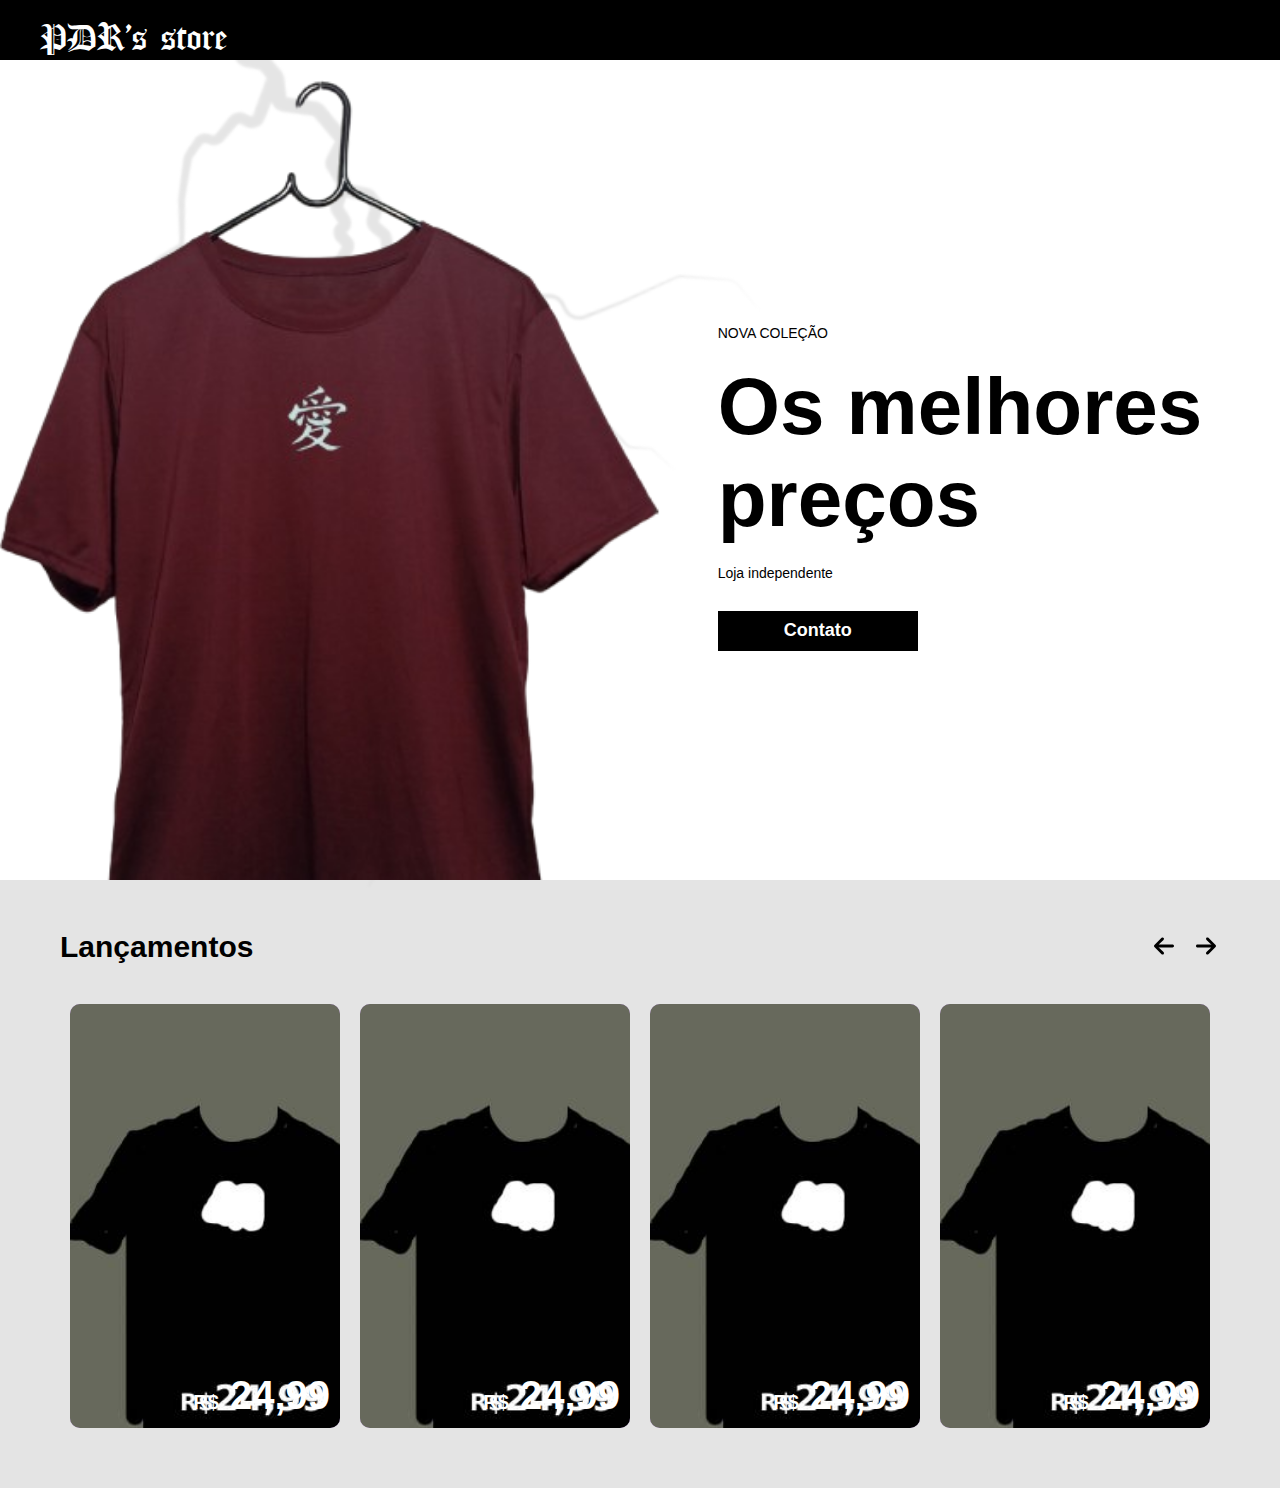
<file: index.html>
<!DOCTYPE html>
<html lang="en">
<head>
    <meta charset="UTF-8">
    <meta name="viewport" content="width=device-width, initial-scale=1.0">
    <title>PDR's store</title>
    <link rel="stylesheet" href="style.css">
</head>
<body>
    <header>
        <p>PDR's store</p>
        <button class="carrinho">car</button>
    </header>
    <main>
        <img class="raio2" src="imgs/raio2.png" alt="">
        <div class="banner">
            <div class="cntrL">
                <div>
                    <p>NOVA COLEÇÃO</p>
                    <h1>Os melhores <br>preços</h1>
                    <p>Loja independente</p>
                    <button class="verMais">Contato</button>
                </div>
            </div>
            <div class="cntrR">
                <div>
                    <picture>
                        <!-- Quando a tela for maior que 1000px -->
                        <source srcset="imgs/camisaHeader3.png" media="(min-width: 600px) and (max-width: 825px)">
                        <!-- Quando a tela for menor que 1000px -->
                        <img src="imgs/camisaHeader.png" alt="Imagem Responsiva">
                      </picture>
                </div>
            </div>    
        </div>
        <div class="cntrConteudo">
            <div class="cntrTitle">
                <h2>Lançamentos</h2>
                <span>
                    <button><svg xmlns="http://www.w3.org/2000/svg" version="1.1" xmlns:xlink="http://www.w3.org/1999/xlink" width="512" height="512" x="0" y="0" viewBox="0 0 447.243 447.243" style="enable-background:new 0 0 512 512" xml:space="preserve" class=""><g><path d="M420.361 192.229a31.967 31.967 0 0 0-5.535-.41H99.305l6.88-3.2a63.998 63.998 0 0 0 18.08-12.8l88.48-88.48c11.653-11.124 13.611-29.019 4.64-42.4-10.441-14.259-30.464-17.355-44.724-6.914a32.018 32.018 0 0 0-3.276 2.754l-160 160c-12.504 12.49-12.515 32.751-.025 45.255l.025.025 160 160c12.514 12.479 32.775 12.451 45.255-.063a32.084 32.084 0 0 0 2.745-3.137c8.971-13.381 7.013-31.276-4.64-42.4l-88.32-88.64a64.002 64.002 0 0 0-16-11.68l-9.6-4.32h314.24c16.347.607 30.689-10.812 33.76-26.88 2.829-17.445-9.019-33.88-26.464-36.71z" fill="#000000" opacity="1" data-original="#000000" class=""></path></g></svg></button>
                    <button><svg xmlns="http://www.w3.org/2000/svg" version="1.1" xmlns:xlink="http://www.w3.org/1999/xlink" width="512" height="512" x="0" y="0" viewBox="0 0 447.243 447.243" style="enable-background:new 0 0 512 512" xml:space="preserve" class=""><g transform="matrix(-1,1.2246467991473532e-16,-1.2246467991473532e-16,-1,447.242244720459,447.2415199279785)"><path d="M420.361 192.229a31.967 31.967 0 0 0-5.535-.41H99.305l6.88-3.2a63.998 63.998 0 0 0 18.08-12.8l88.48-88.48c11.653-11.124 13.611-29.019 4.64-42.4-10.441-14.259-30.464-17.355-44.724-6.914a32.018 32.018 0 0 0-3.276 2.754l-160 160c-12.504 12.49-12.515 32.751-.025 45.255l.025.025 160 160c12.514 12.479 32.775 12.451 45.255-.063a32.084 32.084 0 0 0 2.745-3.137c8.971-13.381 7.013-31.276-4.64-42.4l-88.32-88.64a64.002 64.002 0 0 0-16-11.68l-9.6-4.32h314.24c16.347.607 30.689-10.812 33.76-26.88 2.829-17.445-9.019-33.88-26.464-36.71z" fill="#000000" opacity="1" data-original="#000000" class=""></path></g></svg></button>
                </span>
            </div>
            <div class="cntrBox">
                <div class="boxPost">
                    <img src="imgs/camisa.jpg" alt="">
                    <p class="preco"><span>R$</span> 24,99</p>
                </div>
                <div class="boxPost">
                    <img src="imgs/camisa.jpg" alt="">
                    <p class="preco"><span>R$</span> 24,99</p>
                </div>
                <div class="boxPost">
                    <img src="imgs/camisa.jpg" alt="">
                    <p class="preco"><span>R$</span> 24,99</p>
                </div>
                <div class="boxPost">
                    <img src="imgs/camisa.jpg" alt="">
                    <p class="preco"><span>R$</span> 24,99</p>
                </div>
            </div>
        </div>
    </main>
</body>
</html>
</file>
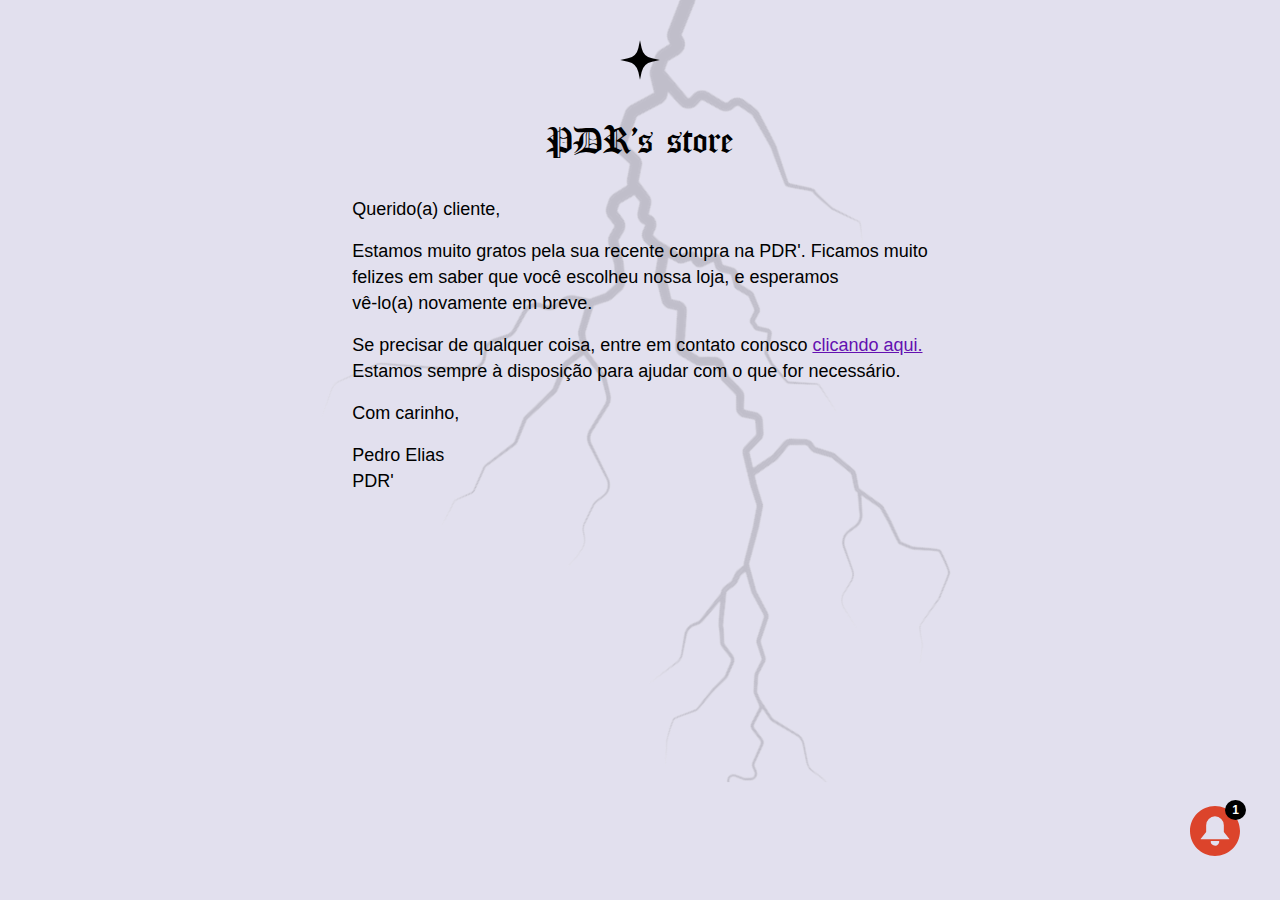
<file: redirecionador.html>
<!DOCTYPE html>
<html lang="pt-br">
<head>
    <meta charset="UTF-8">
    <meta name="viewport" content="width=device-width, initial-scale=1.0">
    <title>PDR's store - QR code</title>
    <link rel="stylesheet" href="redi.css">
</head>
<body>
    <div class="raio">
        <img class="imgRaio" src="imgs/raio.png" alt="">
    </div>
    <main>
        <svg xmlns="http://www.w3.org/2000/svg" version="1.1" xmlns:xlink="http://www.w3.org/1999/xlink" width="512" height="512" x="0" y="0" viewBox="0 0 24 24" style="enable-background:new 0 0 512 512" xml:space="preserve" class=""><g><linearGradient id="b" x1=".142" x2=".142" y1=".142" y2="23.858" gradientUnits="userSpaceOnUse"><stop stop-opacity="1" stop-color="#8a009d" offset="0"></stop><stop stop-opacity="1" stop-color="#010101" offset="1"></stop></linearGradient><clipPath id="a"><path d="M0 0h24v24H0z" fill="#000000" opacity="1" data-original="#000000" class=""></path></clipPath><g clip-path="url(#a)"><path fill="url(#b)" d="M12.979 4.794 12 .142l-.979 4.652a8.059 8.059 0 0 1-6.227 6.227L.142 12l4.652.979a8.06 8.06 0 0 1 6.227 6.227L12 23.858l.979-4.652a8.059 8.059 0 0 1 6.227-6.227L23.858 12l-4.652-.979a8.059 8.059 0 0 1-6.227-6.227z" opacity="1" data-original="url(#b)" class=""></path></g></g></svg>
        <h1>PDR's store</h1>
        <div class="conteudoCarta">
            <p>Querido(a) cliente,</p>
            <p>Estamos muito gratos pela sua recente compra na PDR'. Ficamos muito<br>felizes em saber que você escolheu nossa loja, e esperamos<br>vê-lo(a) novamente em breve.</p>
            <p>Se precisar de qualquer coisa, entre em contato conosco <a class="linkWpp" href="https://wa.me/5524998428760" target="_blank" rel="noopener noreferrer">clicando aqui.</a><br>Estamos sempre à disposição para ajudar com o que for necessário.</p>
            <p>Com carinho,</p>
            <p>Pedro Elias<br>PDR'</p>
        </div>

    </main>

    <div class="cntrMensagem">
        <div class="boxMensagem">
            <div class="topoInsta">
                <div class="cntrImg">
                    <div class="cntrNota">
                        <p>No insta tem desconto</p>
                        <div class="bola1"></div>
                        <div class="bola2"></div>
                    </div>
                    <img src="imgs/Perfil.png" alt="">
                </div>
                <div class="cntrBio">
                    <p>@pdrstoreoficial</p>
                    <p>𝗣𝗗𝗥'𝘀 𝘀𝘁𝗼𝗿𝗲 ⚡</p>
                    <p>📦 Envio pra todo canto do mundo</p>
                    <p>📍 Frete grátis pra Angra dos Reis</p>
                    <p>💸 Se apaixone pela peça ou receba seu dinheiro de... <span>mais</span></p>
                </div>
            </div>
            <div class="cntrBioMobile">
                <p>📦 Envio pra todo canto do mundo</p>
                <p>📍 Frete grátis pra Angra dos Reis</p>
                <p>💸 Se apaixone pela peça ou receba seu dinheiro de... <span>mais</span></p>
            </div>
            <div class="cntrBtnInsta">
                <button id="btnInstaSeguir">Que tal seguir nosso perfil?</button>
                <button id="btnInstaFechar">Agora não</button>
            </div>
        </div>
    </div>

    <footer>
        <div class="cntrBntNotfi">
            <div class="notification-badge">1</div>
            <svg xmlns="http://www.w3.org/2000/svg" version="1.1" xmlns:xlink="http://www.w3.org/1999/xlink" width="512" height="512" x="0" y="0" viewBox="0 0 512 512" style="enable-background:new 0 0 512 512" xml:space="preserve" class=""><g><path fill="#dc442b" fill-rule="evenodd" d="M256 0C114.841 0 0 114.842 0 256s114.839 256 256 256 256-114.841 256-256S397.16 0 256 0zm33.161 390.613a43.449 43.449 0 0 1-76.4-32.367h86.475a43.5 43.5 0 0 1-10.081 32.375zm114.674-51.861c-1.3 1.617-4.025 2.593-7.29 2.593l-281.088-.007c-3.265 0-5.994-.962-7.293-2.586a3.545 3.545 0 0 1-.306-.45 2.757 2.757 0 0 1 .306-.449l55.461-68.931a8.417 8.417 0 0 0 1.867-5.293V196.5a90.507 90.507 0 0 1 181.014.007v67.121a8.481 8.481 0 0 0 1.857 5.3l55.47 68.923a2.937 2.937 0 0 1 .306.453 3.24 3.24 0 0 1-.303.448z" opacity="1" data-original="#0291f7" class=""></path></g></svg>
        </div>

    </footer>

<script>

    document.querySelector('.cntrBntNotfi').addEventListener('click', function() {
        document.querySelector('.cntrBntNotfi').style.display = 'none';
        document.querySelector('.cntrMensagem').style.display = 'flex';
        document.querySelector('.raio').style.zIndex = '2';
        document.querySelector('.imgRaio').style.opacity = '.3';
    
        
    });
    document.querySelector('#btnInstaFechar').addEventListener('click', function() {
        document.querySelector('.cntrBntNotfi').style.display = 'flex';
        document.querySelector('.cntrMensagem').style.display = 'none';
        document.querySelector('.imgRaio').style.opacity = '.15';

    });

    document.querySelector('#btnInstaSeguir').addEventListener('click', function() {
        window.open("https://www.instagram.com/pdrstoreoficial/", "_blank");
    });


</script>

</body>
</html>
</file>
<file: style.css>
*{
    margin: 0px;
    padding: 0px;
    box-sizing: border-box;
    font-family: Arial, Helvetica, sans-serif;
    max-width: 100%;
    z-index: 1;
}
@font-face {
    font-family: 'OldLondon';
    src: url('fonts/OldLondon.ttf') format('truetype');
    font-weight: normal;
    font-style: normal;
}
body{
    background-size: 100%;
    background-color: #ffffff;
    overflow-x: hidden;
}
header{
    display: flex;
    align-items: center;
    justify-content: space-between;
    background-color: black;
    padding: 20px 40px;
    height: 60px;
}
header p{
    font-size: 40px;
    font-family: 'OldLondon', Arial, Helvetica, sans-serif;
    color: white;
    font-weight: normal;
}
header button{
    padding: 10px;
    cursor: pointer;
    display: none;
}
main{
    position: relative;
    overflow-x: hidden;
}
.raio2{
    position: absolute;
    height: calc(100vh - 60px);
    top: 0px;
    right: 40%;
    z-index: 0;
    opacity: .1;
}
.banner{
    display: flex;
    align-items: stretch;
    justify-content: space-between;
    min-height: calc(100vh - 80px);
    flex-direction: row-reverse;
}

.cntrL{
    display: flex;
    justify-content: center;
    align-items: center;
    min-width: 50%;
}
.cntrL div{
    height: 100%;
    display: flex;
    flex-direction: column;
    justify-content: center;
    margin-top: 15px;
}
.cntrL div p{
    margin: 20px 0px;
    font-size: 14px;
}
.cntrL div h1{
    font-size: 80px;
}
.cntrL div button{
    font-size: 18px;
    font-weight: bold;
    color: white;
    background-color: rgb(0, 0, 0);
    width: 200px;
    height: 40px;
    margin-top: 10px;
    border: none;
    outline: none;
}
.cntrConteudo button{
    padding: 4px;
    background: none;
    border: none;
    outline: none;
    margin-left: 10px;
}
.cntrConteudo button svg{

    width: 20px;
    height: 20px;
}
button{
    cursor: pointer;
}
.cntrR{
    display: flex;
    justify-content: center;
    padding: 0px;
    align-items: flex-end;
    width: 100%;
}
.cntrR div{
    width: 100%;
    height: 100%;
    max-height: calc(100vh - 100px);
    display: flex;
    align-items: stretch;
    justify-content: center;
}
.cntrR img{
    height: 100%;
    margin-bottom: -5px;
    min-width: fit-content;
}
.cntrConteudo{
    padding: 50px 60px;
    background-color: rgb(228, 228, 228);
}
.cntrTitle{
    display: flex;
    align-items: center;
    justify-content: space-between;
}
.cntrConteudo h2{
    font-size: 30px;
}
.cntrBox{
    display: flex;
    width: 100%;
    justify-content: space-between;
    margin-top: 30px;
}
.boxPost{
    width: 25%;
    margin: 10px;
    background-color: rgba(137, 43, 226, 0.479);
    display: flex;
    justify-content: end;
    position: relative;
    cursor: pointer;
    border-radius: 10px;
    overflow: hidden;
}
.boxPost img{
    width: 100%;
}
.boxPost p{
    position: absolute;
    bottom: 10px;
    right: 10px;
    color: white;
    font-weight: bold;
    font-size: 40px;
}
.boxPost span{
    font-size: 20px;
}

@media (max-width: 1240px) {
    .cntrL div h1 {
        font-size: 70px;
    }
    .banner {
        min-height: calc(100vh - 90px);
    }
}
@media (max-width: 1200px) {
    .banner {
        min-height: calc(100vh - 110px);
    }
}
@media (max-width: 1150px) {
    .banner {
        min-height: calc(100vh - 140px);
    }
}
@media (max-width: 1080px) {
    .cntrL div h1 {
        font-size: 60px;
    }
    .banner {
        min-height: calc(100vh - 170px);
    }
}
@media (max-width: 1000px) {
    .cntrL div h1 {
        font-size: 50px;
    }
    .banner {
        min-height: calc(100vh - 190px);
    }
    .cntrL div button {
        font-size: 16px;
        width: 160px;
        height: 36px;
    }
    
}
@media (max-width: 860px) {
    .cntrConteudo {
        padding: 50px 40px;
    }
}

@media (max-width: 825px) {
    .cntrL {
        min-width: 60%;
    }
    .cntrR {
        padding: 0px;
        align-items: center;
    }
    .cntrR div {
        justify-content: center;
        align-items: center;
    }
    .cntrR img {
        height: 100%;
        margin-bottom: -5px;
        min-width: 200px;
        padding: 12px;
    }
}
@media (max-width: 750px) {
    .cntrConteudo {
        padding: 50px 30px;
    }
}
@media (max-width: 700px) {
    .cntrR {
        display: none;
    }
    .banner {
        display: flex;
        height: 100%;
        padding: 20px 0px;
        align-items: center;
    }
    .cntrL{
        width: 100%;
        height: fit-content;
    }
    .cntrL div {
        transform: scale(1.08);
    }
    .raio2 {
        right: -60px;
    }

    .cntrBox {
        flex-wrap: wrap;
        justify-content: center;
    }
    .boxPost {
        width: 46%;
    }
}
@media (max-width: 620px) {
    .cntrL div {
        margin-top: 0px;
    }
    .boxPost {
        max-width: calc(46% - 10px);
    }
    .cntrConteudo h2 {
        font-size: 26px;
    }
}
@media (max-width: 500px) {
    header p {
        font-size: 30px;
    }
    .cntrL div h1 {
        font-size: 40px;
    }
    .cntrL div button {
        font-size: 16px;
        width: 150px;
        height: 30px;
    }
    .cntrL {
        justify-content: flex-start;
    }
    .cntrL div {
        margin-left: 50PX;
    }
    .boxPost p {
        font-size: 30px;
    }
}
@media (max-width: 450px) {

    .boxPost p {
        font-size: 20px;
    }
    .cntrConteudo {
        padding: 30px 20px;
    }
    .cntrConteudo h2 {
        font-size: 22px;
    }
}
@media (max-width: 350px) {
    .cntrL div h1 {
        font-size: 38px;
    }
    .cntrL div p {
        margin: 20px 0px;
        font-size: 12px;
    }
    .cntrConteudo h2 {
        font-size: 20px;
    }
}
@media (max-width: 320px) {

}
</file>
<file: redi.css>
*{
    margin: 0px;
    padding: 0px;
    box-sizing: border-box;
    font-family: Arial, Helvetica, sans-serif;
    max-width: 100%;
}
@font-face {
    font-family: 'OldLondon';
    src: url('fonts/OldLondon.ttf') format('truetype');
    font-weight: normal;
    font-style: normal;
}
html{
    width: 100vw;
    height: 100vh;
}
body{
    position: relative;
    z-index: 1;
    width: 100%;
    height: 100%;
    background-color: #e2e0ee;
    max-width: 100vw;
    max-height: 100vh;
    display: flex;
    align-items: start;
    justify-content: center;
    animation: relampago 3s infinite ease-in-out;

}
@keyframes relampago {
    0%,30%, 90%, 100% {
      background-image: linear-gradient(rgba(255, 255, 255, 0.05),white);

    }
    40% {
      background-image: linear-gradient(rgba(255, 255, 255, 0.2),white);

    }
    50% {
      background-image: linear-gradient(rgba(255, 255, 255, 0.3),white);

    }
    60% {
      background-image: linear-gradient(rgba(255, 255, 255, 0.5),white);

    }
    80% {
      background-image: linear-gradient(rgba(255, 255, 255, 0.1),white);

    }
  
  }
  
.raio{
    position: absolute;
    top: 0px;
    z-index: -1;
    animation: pulsar 3s infinite ease-in-out;
}

@keyframes pulsar {
  0%,30%, 90%, 100% {
    opacity: 0.5;
  }
  40% {
    opacity: 1;
  }
  50% {
    opacity: 0.7;
  }
  60% {
    opacity: 0.9;
  }
  80% {
    opacity: 0.6;
  }

}
.raio img{
   opacity: .15;
   max-height: calc(100vh - 20px);
}

main{
    display: flex;
    flex-direction: column;
    align-items: center;
    padding: 0px 20px;
    padding-bottom: 40px;

    width: fit-content;
    height: fit-content;
}
main svg{
    width: 40px;
    height: 40px;
    margin: 40px 0px;
}
main svg *{
    fill: black;
}
h1{
    font-family: 'OldLondon', Arial, Helvetica, sans-serif;
    font-weight: normal;
    text-align: center;
    font-size: 40px;
    margin-bottom: 50px;
}
main p{
    font-size: 18px;
    margin-bottom: 16px;
    line-height: 26px;
}
.linkWpp{
    color: rgb(100, 17, 177);
    z-index: 1;
}
footer{
    width: 100%;
    position: absolute;
    bottom: 0px;
    display: flex;
    justify-content: end;
}
.cntrBntNotfi svg{
    width: 70px;
    height: 70px;
    margin: 0px 30px 30px 0px;
    padding: 10px;
    cursor: pointer;
}
.cntrBntNotfi{
    display: inline-block;
    position: relative;
}
.notification-badge {
    position: absolute;
    top: 4px;
    right: 34px;
    background-color: rgb(0, 0, 0);
    color: white;
    border-radius: 50%;
    padding: 3px 7px;
    font-size: 12px;
    font-weight: bold;
}
.cntrMensagem{
    position: absolute;
    top: 0px;
    left: 0;
    right: 0;
    bottom: 0;
    background-color: #e2e0ee;
    width: 100%;
    display: none;
    align-items: center;
    justify-content: center;
    flex-direction: column;
    padding: 20px;

}
.boxMensagem{
    background-color: black;
    border-radius: 20px;
    width: fit-content;
    padding: 25px;
    z-index: 3;
    position: relative;
}
.topoInsta{
    display: flex;
    justify-content: center;
}
.cntrImg{
    padding: 4px;
    border: 2px solid rgba(128, 128, 128, 0.5);
    border-radius: 50%;
    display: flex;
    align-items: center;
    justify-content: center;
    width: 160px;
    height: 160px;
    min-width: 160px;
    min-height: 160px;
    position: relative;
}
.cntrImg img{
    width: 100%;
    height: 100%;
    min-width: 100%;
    min-height: 100%;
}
.cntrNota{
    position: absolute;
    top: -16px;
    left: 20px;
    background-color: #363636;
    border-radius: 14px;
    padding: 10px;
    height: 40px;
    display: flex;
    align-items: center;
    justify-content: center;
    display: none;
}
.cntrNota p{
    color: #a8a8a8;
    font-size: 11px;

}
.bola1, .bola2{
    background-color: #363636;
    border-radius: 50%;
    position: absolute;
    position: absolute;
}
.bola1{
    top: 33px;
    left: 10px;
    width: 12px;
    height: 12px;

}
.bola2{
    top: 46px;
    width: 5px;
    height: 5px;
    left: 20px;
}
.cntrBio{
    color: white;
    margin-left: 30px;
    display: flex;
    flex-direction: column;
    justify-content: center;
}
.cntrBio p{
    font-size: 14px;
}
.cntrBio p:nth-child(1){
    font-size: 18px;
}
.cntrBio p:nth-child(2){
    font-size: 20px;
    margin-top: 6px;
}
.cntrBio span, .cntrBioMobile span{
    color: grey;
}
.cntrBtnInsta{
    display: flex;
    width: 100%;
    margin-top: 20px;
}
.cntrBtnInsta button{
    padding: 10px 16px;
    font-size: 16px;
    font-weight: 500;
    color: white;
    background-color: #0095f6;
    outline: none;
    border: none;
    border-radius: 8px;
    line-height: 18px;
    font-size: -apple-system, BlinkMacSystemFont, "Segoe UI", Roboto, Helvetica, Arial, sans-seri;
    cursor: pointer;
}
#btnInstaSeguir{
    width: 100%;
    margin-right: 10px;
}
#btnInstaFechar{
    min-width: fit-content;
    background-color: #6f6f6f;
}
.cntrBioMobile{
    display: none;
}

@media(max-width:700px){
    .cntrBio p{
        font-size: 12px;
    }
}
@media(max-width:500px){
    .cntrBio p{
        font-size: 14px;
    }
    .cntrBio p:nth-child(3),
    .cntrBio p:nth-child(4),
    .cntrBio p:nth-child(5) {
        display: none;
    }
    .cntrBioMobile{
        display: block;
        color: white;
        font-size: 14px;
        margin-top: 10px;
    }
    .topoInsta{
        justify-content: space-between;
    }
    .cntrBio {
        color: white;
        margin-left: 30px;
        display: flex;
        flex-direction: column;
        justify-content: center;
        align-items: center;
        width: 100%;
    }

}

@media(max-width:450px){
    .cntrImg{
        width: 140px;
        height: 140px;
        min-width: 140px;
        min-height: 140px;
    }
    .cntrBtnInsta {
        flex-direction: column;
    }
    #btnInstaSeguir{
        margin-bottom: 10px;
    } 
    #btnInstaFechar{
        color: grey;
        background: none;
    }
}
@media(max-width:410px){
    .topoInsta {
        flex-direction: column;
        align-items: center;
    }
    .cntrBio {
        margin-left: 0px;
        align-items: flex-start;
        margin-top: 20px;
    }
    .cntrBio p:nth-child(3),
    .cntrBio p:nth-child(4),
    .cntrBio p:nth-child(5) {
        display: block;
    }
    .cntrBioMobile{
        display: none;
    }
    .cntrImg{
        position: absolute;
        top: -70px;
        background-color: black;
    }
    .boxMensagem{
        padding-top: 60px;
        padding-bottom: 10px;
    }
}
</file>
